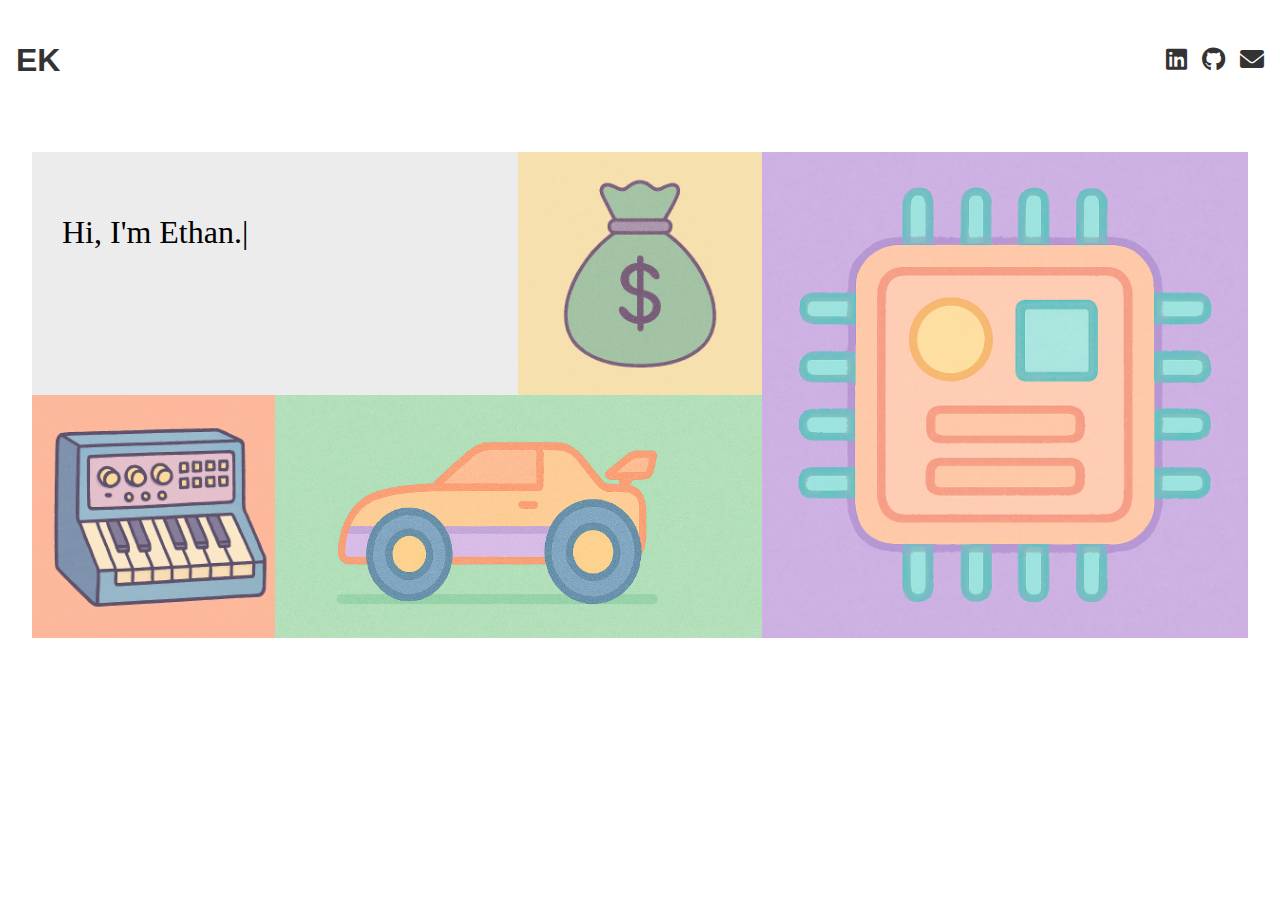
<file: index.html>
<!DOCTYPE html>
<html lang="en">
<head>
  <meta charset="UTF-8">
  <meta name="viewport" content="width=device-width, initial-scale=1.0">
  <link rel="icon" href="images/fav.png" type="image/png">

  <title>Ethan's Portfolio</title>
  <link rel="stylesheet" href="styles.css">
  <link rel="stylesheet" href="https://cdnjs.cloudflare.com/ajax/libs/font-awesome/6.0.0-beta3/css/all.min.css">
  <script src="script.js" defer></script>
</head>
<body>
  <header class ="header">
    <div class="header-inner">
      <a href="#" class="logo">EK</a>
      <div class="socials">
        <a href="https://linkedin.com/in/ethan-kook" target="_blank"><i class="fab fa-linkedin"></i></a>
        <a href="https://github.com/ethankook" target="_blank"><i class="fab fa-github"></i></a>
        <a href="mailto:ethankook1@gmail.com" target="_blank"><i class="fas fa-envelope"></i></a>
      </div>
    </div>
  </header>
  


  <section class="grid">
    <div class="grid-item" style="grid-column: span 2; grid-row: span 1;">
      <div class="intro" id="typed-intro"></div>
    </div>
    <div class="grid-item" onclick="openModal('modalBAPP', 'modalBAPP.html')">
      <div class="grid-proj">
        <img src="images/BAPPLogo.png" alt="BAPP">
        <div class="overlay">
          <div class="overlay-content">
            <h1>BAPP</h1>
            <p>Budgeting App</p>
          </div>
        </div>
      </div>
    </div>
    
    
    <div class="grid-item" id="projRISC" onclick="openModal('modalRISC', 'modalRISC.html')" style="grid-column: span 2; grid-row: span 2">
      <div class="grid-proj">
        <img src="images\processorLogo.png" alt="RISC">
        <div class="overlay">
          <div class="overlay-content">
            <h1>RISC Processor</h1>
            <p>Custom RISC processor and instruction set</p>
          </div>
        </div>
      </div>
    </div>
    <div class="grid-item" id="projSynth" onclick="openModal('modalSynth', 'modalSynth.html')" style="grid-column: span 1; grid-row: span 1;">
      <div class="grid-proj">
        <img src="images\synthLogo.png" alt="Project 3">
        <div class="overlay">
          <div class="overlay-content">
            <h1>Digital Synthesizer</h1>
            <p>GUI-based audio synthesizer</p>
          </div>
        </div>
      </div>
    </div>
    <div class="grid-item" id="projCar" onclick="openModal('modalCar', 'modalCar.html')" style="grid-column: span 2; grid-row: span 1;">
      <div class="grid-proj">
        <img src="images\carLogo.png" alt="Project 4">
        <div class="overlay">
          <div class="overlay-content">
            <h1>Autonomous Racing Robot</h1>
            <p>Self driving robot with track detection and motor control.</p>
          </div>
        </div>
      </div>
    </div>

  </section>

  <script>
    const introText = [
      "Hi, I'm Ethan.",
      "These are some of my projects.",
      "Click on them to learn more!",
    ];
  
    let lineIndex = 0;
    let charIndex = 0;
    const speed = 40;
    const pause = 700;
  
    function typeNextLine() {
      const container = document.getElementById("typed-intro");
  
      if (lineIndex < introText.length) {
        if (charIndex <= introText[lineIndex].length) {
          container.innerHTML = introText
            .slice(0, lineIndex)
            .map(line => `<p>${line}</p>`)
            .join('') +
            `<p>${introText[lineIndex].slice(0, charIndex)}<span class="blinker">|</span></p>`;
          charIndex++;
          setTimeout(typeNextLine, speed);
        } else {
          charIndex = 0;
          lineIndex++;
          setTimeout(typeNextLine, pause);
        }
      } else {
        // Remove cursor after typing is done
        container.innerHTML = introText.map(line => `<p>${line}</p>`).join('');
      }
    }
  
    document.addEventListener("DOMContentLoaded", typeNextLine);
  </script>
  
</body>
</html>
</file>
<file: styles.css>
/* === General Reset === */
body {
  font-family: Arial, sans-serif;
  margin: 0;
  padding: 0;
  background-color: #ffffff;
}

html {
  scroll-behavior: smooth;
}

/* === Header === */
.header {
  position: sticky;
  top: 0;
  height: 80px;
  width: 100%;
  background-color: white;
  display: flex;
  align-items: center;
  justify-content: space-between;
  z-index: 1000;
  margin: 20px 0;
}

.header-inner {
  display: flex;
  justify-content: space-between;
  align-items: center;
  width: 100%;
  max-width: 1600px;
  margin: 0 auto;
  padding: 0 1rem;
}


.logo {
  font-size: 2rem;
  font-weight: bold;
  text-decoration: none;
  color: #333;
  justify-self: start;
}


.socials {
  display: flex;
  gap: 15px;
  font-size: 1.5rem;
  justify-self: end;

}

.socials a {
  text-decoration: none;
  color: #333;
}

.socials a:hover {
  opacity: 0.4;
}

/* === Grid & Projects === */
.grid {
  display: grid;
  grid-template-columns: repeat(5, 1fr);
  padding: 2rem;
  max-width: 1600px;
  margin: 0 auto;
}

.intro {
  text-align: left;
  font-size: 24pt;
  padding: 30px;
  font-family: Georgia, serif;
}

.grid-item {
  text-align: center;
  overflow: hidden;
  cursor: pointer;
  position: relative;
  display: flex;
  background-color: #ecececfa;
  height: 100%;
}

.grid-proj {
  position: relative;
  width: 100%;
  height: 100%;
}

.grid-proj img {
  width: 100%;
  height: 100%;
  object-fit: cover;
  display: block;
  transition: opacity 0.3s ease, transform 0.3s ease;
  z-index: 1;
  position: relative;
}


.grid-item:hover .grid-proj img {
  opacity: 0.4;
  transform: scale(1.05);
}

.grid-proj .overlay {
  position: absolute;
  top: 0;
  left: 0;
  width: 100%;
  height: 100%;
  display: flex;
  align-items: center;
  justify-content: center;
  opacity: 0;
  z-index: 2;
  transition: opacity 0.3s ease;
}

.grid-proj:hover .overlay {
  opacity: 1;
}

.overlay-content {
  display: flex;
  flex-direction: column;
  align-items: center;
  justify-content: center;
  padding: 1rem;
  border-radius: 8px;
}

.overlay-content p {
  margin: 0;
  padding: 0 20px;
  font-size: 1.5rem;
  color: #333;
}

/* === Modal === */
.modal {
  position: fixed;
  top: 0;
  left: 0;
  z-index: 9999;
  width: 100vw;
  height: 100vh;
  background-color: rgba(0, 0, 0, 0.5);
  overflow-y: auto;
  opacity: 0;
  pointer-events: none;
  transition: opacity 0.3s ease;
}

.modal.show {
  opacity: 1;
  pointer-events: auto;
}

.modal-content {
  background-color: #ffffff;
  margin: 5vh auto;
  padding: 2rem;
  width: 90%;
  max-width: 1000px;
  border-radius: 20px;
  box-shadow: 0 10px 30px rgba(0, 0, 0, 0.2);
  font-family: Georgia, serif;
  line-height: 1.8;
  color: #333;
  animation: fadeInContent 0.3s ease;
  box-sizing: border-box;
}

.modal-content h1 {
  text-align: center;
  font-size: 1.5rem;
  margin-bottom: 1rem;
}

.modal-content h2 {
  font-size: 1rem;
  line-height: 1.6;
  margin-bottom: 1rem;
  color: #555;
}

.githubRepo a{
    color: #555;
}

.githubRepo:hover a{
    color: #a8a8a8;
}



@keyframes fadeInContent {
  from {
    opacity: 0;
    transform: scale(0.95);
  }
  to {
    opacity: 1;
    transform: scale(1);
  }
}

.modal-content h2 {
  text-align: center;
  font-size: 2rem;
  margin-bottom: 0.5rem;
}

.close {
  position: absolute;
  top: 1rem;
  right: 1.5rem;
  font-size: 2.5rem;
  font-weight: bold;
  color: #000;
  cursor: pointer;
  z-index: 10001;
  transition: transform 0.1s;
}

.close:hover {
  transform: scale(1.2);
  color: red;
}

/* === Resume Page === */
.resumePage img {
  display: inline-block;
  margin-top: 1rem;
  padding: 0.75rem 1.5rem;
  font-weight: bold;
  font-size: 1rem;
  color: white;
  text-decoration: none;
  border-radius: 8px;
}

.resumePage p {
  font-size: 15pt;
  padding: 30px;
  font-family: Georgia, serif;
}

.download-btn {
  display: inline-block;
  margin-top: 1rem;
  padding: 0.75rem 1.5rem;
  font-weight: bold;
  font-size: 1rem;
  background-color: #333;
  color: white;
  text-decoration: none;
  border-radius: 8px;
  transition: background-color 0.3s ease, transform 0.2s ease;
}

.download-btn:hover {
  background-color: #555;
  transform: scale(1.1);
}

/* === Project Reports (optional full page content style) === */
.project-reports {
  display: grid;
  gap: 20px;
  padding: 2rem;
  max-width: 1600px;
  margin: 0 auto;
}



@media (max-width: 800px) {


  .header {
    height: 40px
  }
  .logo{
    font-size: 1rem;
    align-self: center;
    padding-left: 20px;
  }

  .socials{
    font-size: 1rem;
    gap: 5px;
    align-self: center;
    padding-right: 20px;
  }
  .intro{
    padding-top: 0;
    height: auto;
    text-align: left;
    padding-left: 10px;
    padding-bottom: 0;
    flex-direction: column;
    height: 100px;
  }
  #typed-intro{
    font-size: clamp(0.55rem, 2.5vw, 1.2rem);
    line-height: 1.4;
  }
  .grid {
    display: grid;
    grid-template-columns: repeat(2, 1fr);
    padding: 1rem;
    max-width: 300px;
    margin: 0 auto;
  }
  
  .overlay-content h1{
    font-size: clamp(0.55rem, 2.5vw, 1.2rem);
    line-height: 1.4;
  }

  .overlay-content p{
    font-size: clamp(0.55rem, 2.5vw, 1.2rem);
    line-height: 1.4;
  }
  

  .resumePage h1{
    font-size: 1rem;
  }

  .resumePage img{
    max-width: 100%;
    padding: 0;
  }

  .download-btn{
    font-size: .5rem;
  }

  .modal-content {
    width: 95%;
    padding: 1rem;
    max-width: 95vw;
    overflow: auto;
    margin: 0 auto;
  }

  .modal-content h1 {
    font-size: 1.5rem;
  }

  .modal-content h2 {
    font-size: 1.1rem;
  }

  .modal-content p {
    font-size: 0.9rem;
  }

  .close {
    top: 0.5rem;
    right: 1rem;
    font-size: 2rem;
  }

  .modal-content table {
    transform: scale(0.7);
    transform-origin: top left;
  }
  #projRISC {
    grid-column: span 1 !important;
    grid-row: span 1 !important;
  }

  #projSynth {
    grid-column: span 2 !important;
    grid-row: span 2 !important;
  }

}
</file>
